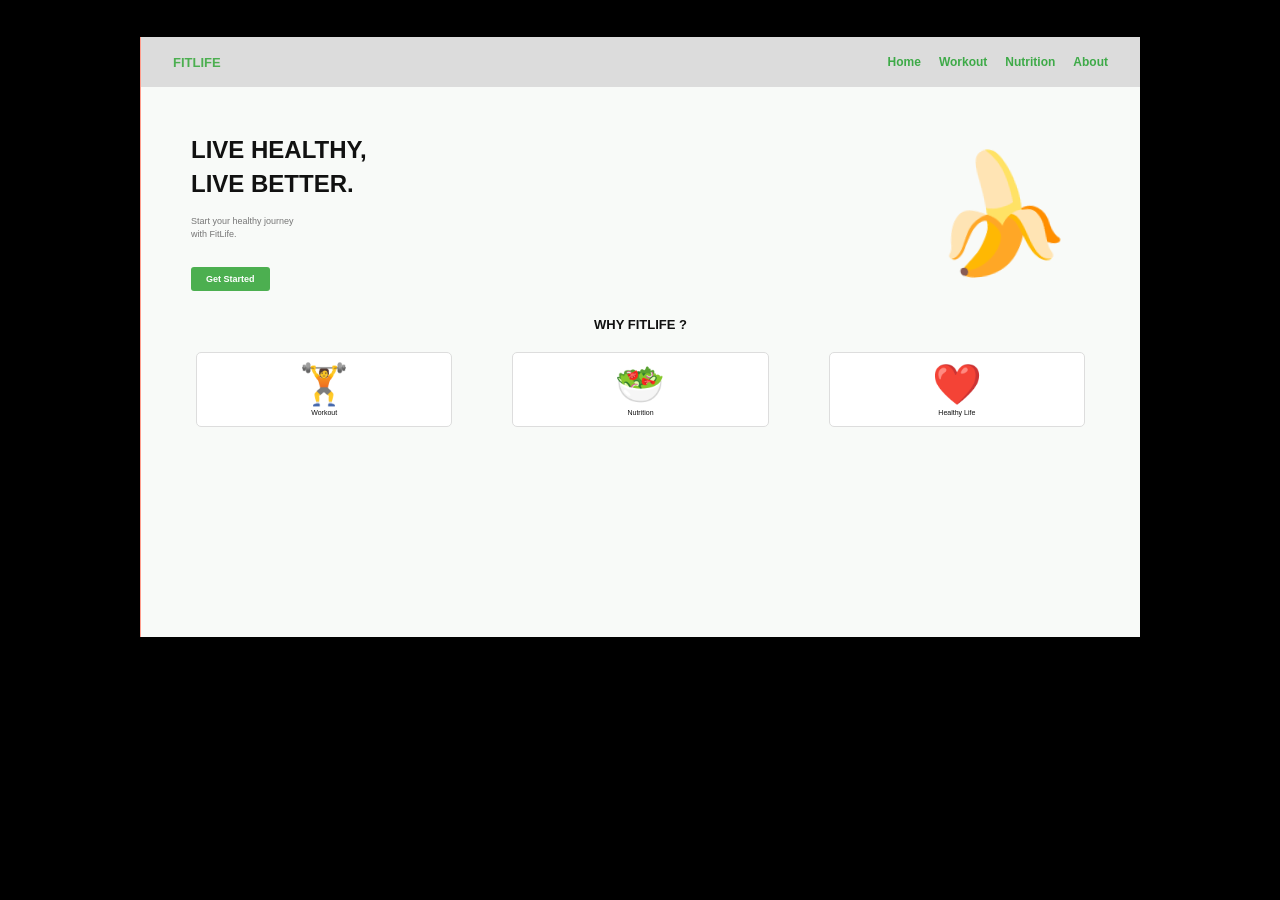
<file: TUGAS-PRAKTIKUM-BAB2/index.html>
<!DOCTYPE html>
<html lang="id">
<head>
    <meta charset="UTF-8">
    <meta name="viewport" content="width=device-width, initial-scale=1.0">
    <title>FitLife - Home</title>
    <link rel="stylesheet" href="style.css">
</head>
<body>

    <div class="page">

        <header class="navbar">
            <div class="logo">FITLIFE</div>

            <nav>
                <a href="index.html">Home</a>
                <a href="dashboard.html">Workout</a>
                <a href="dashboard.html">Nutrition</a>
                <a href="#about">About</a>
            </nav>
        </header>

        <section class="hero">

            <div class="hero-content">
                <h1>
                    LIVE HEALTHY,<br>
                    LIVE BETTER.
                </h1>

                <p>
                    Start your healthy journey<br>
                    with FitLife.
                </p>

                <a href="login.html" class="button">
                    Get Started
                </a>
            </div>

            <div class="banana">
                🍌
            </div>

        </section>

        <section class="why">

            <h2>WHY FITLIFE ?</h2>

            <div class="features">

                <div class="feature">
                    <div class="feature-image">
                        🏋️
                    </div>
                    <h3>Workout</h3>
                </div>

                <div class="feature">
                    <div class="feature-image">
                        🥗
                    </div>
                    <h3>Nutrition</h3>
                </div>

                <div class="feature">
                    <div class="feature-image">
                        ❤️
                    </div>
                    <h3>Healthy Life</h3>
                </div>

            </div>

        </section>

    </div>

</body>
</html>
</file>
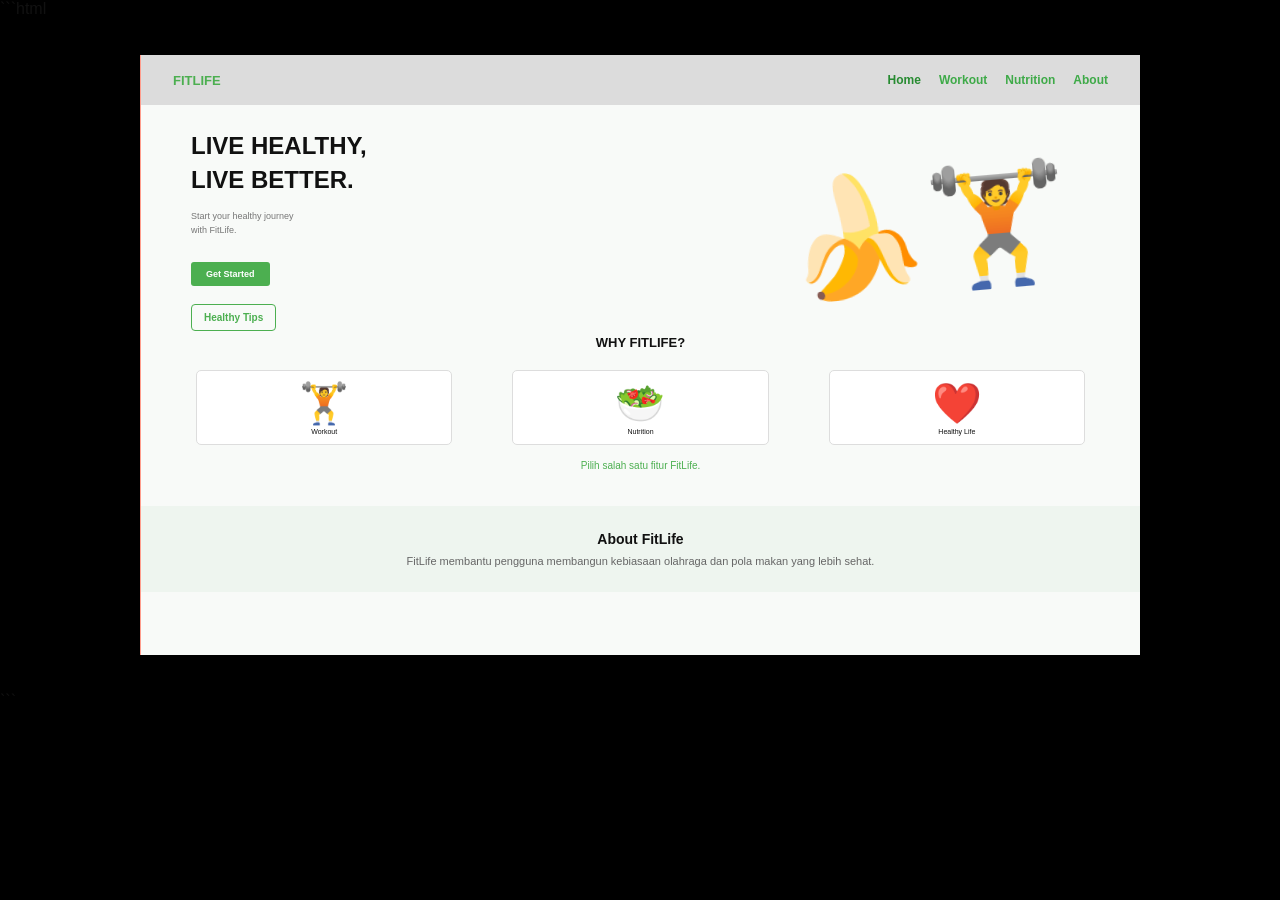
<file: TUGAS-PRAKTIKUM-BAB3/index.html>
```html
<!DOCTYPE html>
<html lang="id">
<head>
    <meta charset="UTF-8">
    <meta name="viewport" content="width=device-width, initial-scale=1.0">
    <title>FitLife - Home</title>
    <link rel="stylesheet" href="style.css">
</head>
<body>

    <div class="page">

        <header class="navbar">
            <div class="logo">FITLIFE</div>

            <nav>
                <a href="#home" class="nav-link active">Home</a>
                <a href="#workout" class="nav-link">Workout</a>
                <a href="#nutrition" class="nav-link">Nutrition</a>
                <a href="#about" class="nav-link">About</a>
            </nav>
        </header>

        <section class="hero" id="home">
            <div class="hero-content">
                <h1>
                    LIVE HEALTHY,<br>
                    LIVE BETTER.
                </h1>

                <p>
                    Start your healthy journey<br>
                    with FitLife.
                </p>

                <a href="login.html" class="button" id="getStarted">
                    Get Started
                </a>

                <br><br>

                <button class="tips-button" id="tipsButton">
                    Healthy Tips
                </button>

                <p id="tipsText" hidden>
                    Minum air yang cukup, makan makanan bergizi,
                    dan berolahraga secara teratur.
                </p>
            </div>

            <div class="banana">🍌🏋️</div>
        </section>

        <section class="why">
            <h2>WHY FITLIFE?</h2>

            <div class="features">

                <button class="feature" data-feature="Workout" id="workout">
                    <div class="feature-image">🏋️</div>
                    <h3>Workout</h3>
                </button>

                <button class="feature" data-feature="Nutrition" id="nutrition">
                    <div class="feature-image">🥗</div>
                    <h3>Nutrition</h3>
                </button>

                <button class="feature" data-feature="Healthy Life">
                    <div class="feature-image">❤️</div>
                    <h3>Healthy Life</h3>
                </button>

            </div>

            <p id="featureInfo">
                Pilih salah satu fitur FitLife.
            </p>
        </section>

        <section class="about" id="about">
            <h2>About FitLife</h2>
            <p>
                FitLife membantu pengguna membangun kebiasaan
                olahraga dan pola makan yang lebih sehat.
            </p>
        </section>

    </div>

    <div id="toast" class="toast" role="status" aria-live="polite"></div>

    <script src="landing.js"></script>
</body>
</html>
```
</file>
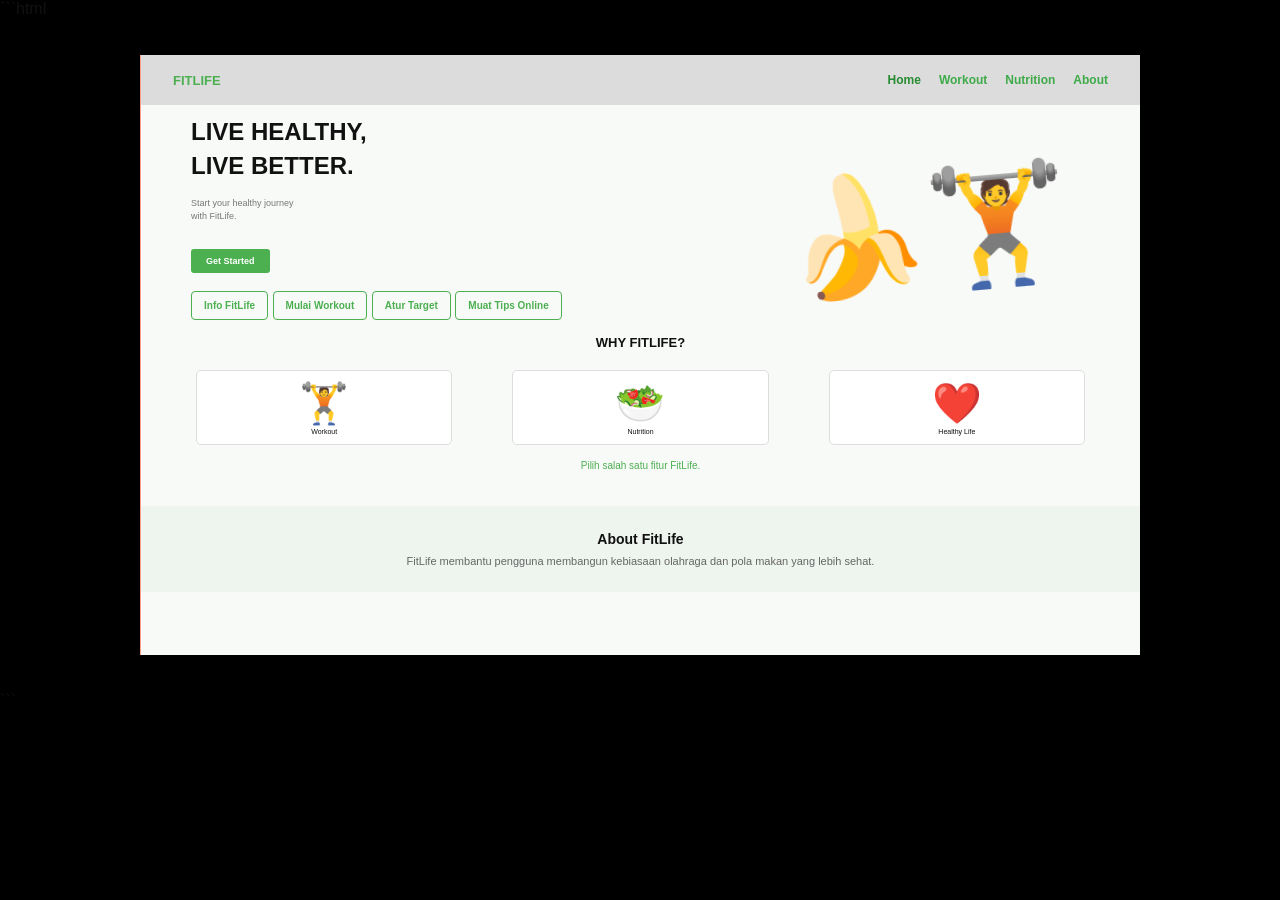
<file: TUGAS-PRAKTIKUM-BAB4/index.html>
```html
<!DOCTYPE html>
<html lang="id">
<head>
    <meta charset="UTF-8">
    <meta name="viewport" content="width=device-width, initial-scale=1.0">
    <title>FitLife - Home</title>
    <link rel="stylesheet" href="style.css">
</head>
<body>

    <div class="page">

        <header class="navbar">
            <div class="logo">FITLIFE</div>

            <nav>
                <a href="#home" class="nav-link active">Home</a>
                <a href="#workout" class="nav-link">Workout</a>
                <a href="#nutrition" class="nav-link">Nutrition</a>
                <a href="#about" class="nav-link">About</a>
            </nav>
        </header>

        <section class="hero" id="home">
            <div class="hero-content">
                <h1>
                    LIVE HEALTHY,<br>
                    LIVE BETTER.
                </h1>

                <p>
                    Start your healthy journey<br>
                    with FitLife.
                </p>

                <a href="login.html" class="button" id="getStarted">
                    Get Started
                </a>

                <br><br>

                
<div class="popup-actions">
    <button class="tips-button" id="infoButton">
        Info FitLife
    </button>

    <button class="tips-button" id="confirmButton">
        Mulai Workout
    </button>

    <button class="tips-button" id="promptButton">
        Atur Target
    </button>

    <button class="tips-button" id="fetchButton">
        Muat Tips Online
    </button>
</div>

<p id="targetInfo"></p>
<p id="onlineTips"></p>

                <p id="tipsText" hidden>
                    Minum air yang cukup, makan makanan bergizi,
                    dan berolahraga secara teratur.
                </p>
            </div>

            <div class="banana">🍌🏋️</div>
        </section>

        <section class="why">
            <h2>WHY FITLIFE?</h2>

            <div class="features">

                <button class="feature" data-feature="Workout" id="workout">
                    <div class="feature-image">🏋️</div>
                    <h3>Workout</h3>
                </button>

                <button class="feature" data-feature="Nutrition" id="nutrition">
                    <div class="feature-image">🥗</div>
                    <h3>Nutrition</h3>
                </button>

                <button class="feature" data-feature="Healthy Life">
                    <div class="feature-image">❤️</div>
                    <h3>Healthy Life</h3>
                </button>

            </div>

            <p id="featureInfo">
                Pilih salah satu fitur FitLife.
            </p>
        </section>

        <section class="about" id="about">
            <h2>About FitLife</h2>
            <p>
                FitLife membantu pengguna membangun kebiasaan
                olahraga dan pola makan yang lebih sehat.
            </p>
        </section>

    </div>

    <div id="toast" class="toast" role="status" aria-live="polite"></div>

    <script src="landing.js"></script>
</body>
</html>
```
</file>
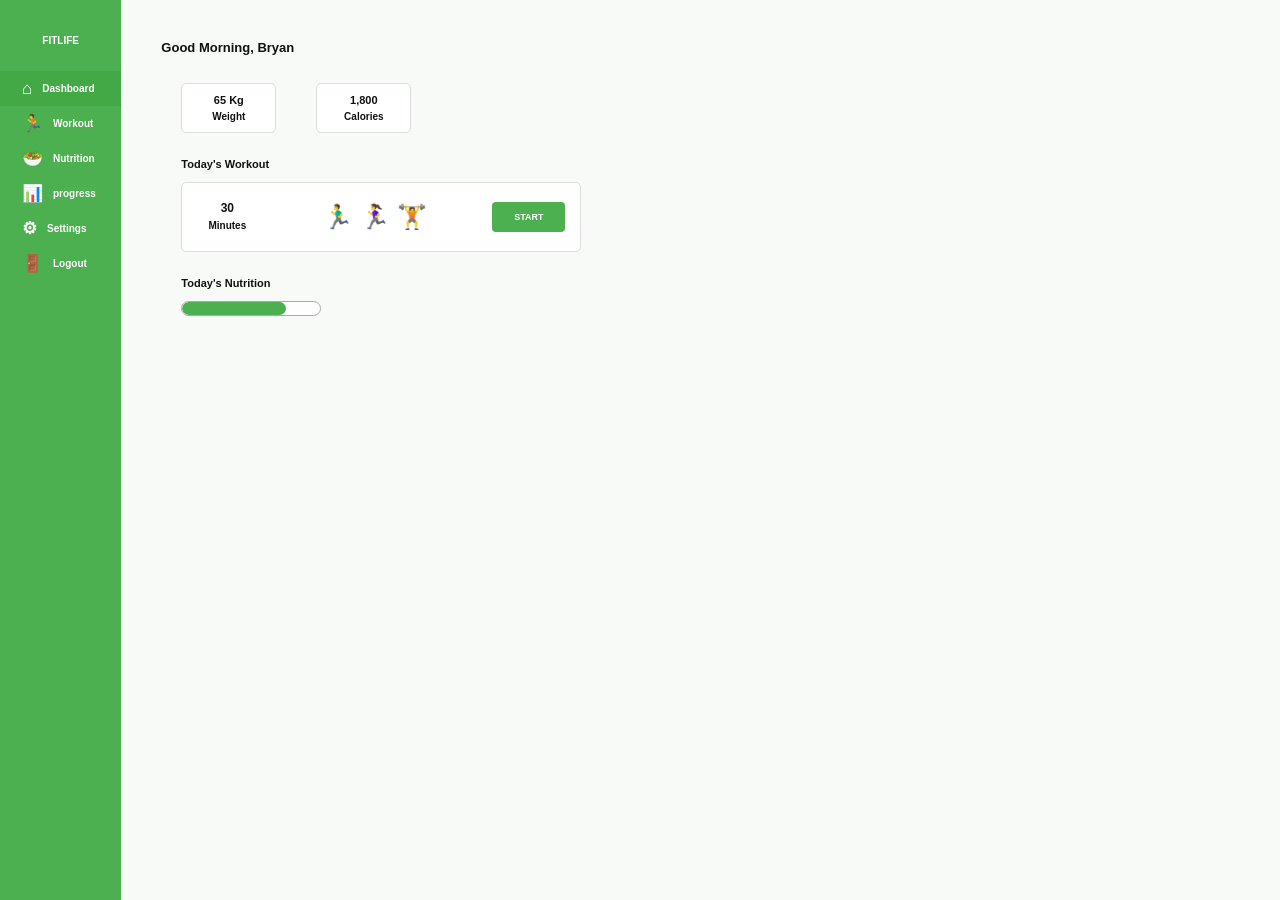
<file: TUGAS-PRAKTIKUM-BAB2/dashboard.html>
<!DOCTYPE html>
<html lang="id">
<head>
    <meta charset="UTF-8">
    <meta name="viewport" content="width=device-width, initial-scale=1.0">
    <title>FitLife - Dashboard</title>
    <link rel="stylesheet" href="style.css">
</head>
<body>

<div class="dashboard">

    <!-- SIDEBAR -->

    <aside class="sidebar">

        <div class="dashboard-logo">
            FITLIFE
        </div>

        <a href="#" class="menu active">
            <span>⌂</span>
            Dashboard
        </a>

        <a href="#" class="menu">
            <span>🏃</span>
            Workout
        </a>

        <a href="#" class="menu">
            <span>🥗</span>
            Nutrition
        </a>

        <a href="#" class="menu">
            <span>📊</span>
            progress
        </a>

        <a href="#" class="menu">
            <span>⚙</span>
            Settings
        </a>

        <a href="index.html" class="menu">
            <span>🚪</span>
            Logout
        </a>

    </aside>


    <!-- CONTENT -->

    <main class="dashboard-content">

        <h1>
            Good Morning, Bryan
        </h1>


        <!-- STATISTIC -->

        <div class="stats">

            <div class="stat-card">
                <strong>65 Kg</strong>
                <span>Weight</span>
            </div>

            <div class="stat-card">
                <strong>1,800</strong>
                <span>Calories</span>
            </div>

        </div>


        <!-- WORKOUT -->

        <section class="dashboard-section">

            <h2>Today's Workout</h2>

            <div class="workout-card">

                <div class="workout-time">
                    <strong>30</strong>
                    <span>Minutes</span>
                </div>

                <div class="workout-image">
                    🏃‍♂️ 🏃‍♀️ 🏋️
                </div>

                <button class="start-button">
                    START
                </button>

            </div>

        </section>


        <!-- NUTRITION -->

        <section class="dashboard-section">

            <h2>Today's Nutrition</h2>

            <div class="nutrition-bar">

                <div class="nutrition-progress"></div>

            </div>

        </section>

    </main>

</div>

</body>
</html>
</file>
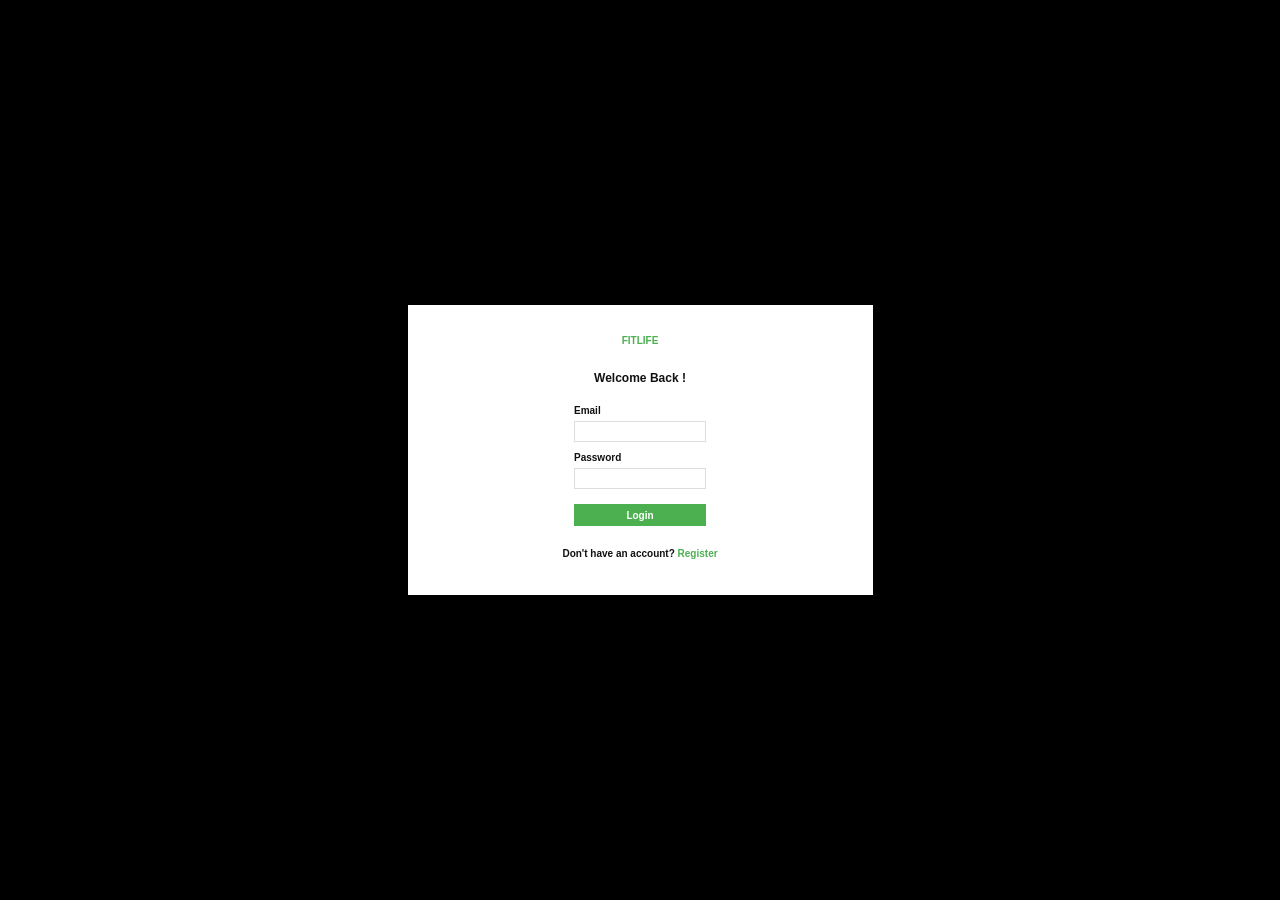
<file: TUGAS-PRAKTIKUM-BAB2/login.html>
<!DOCTYPE html>
<html lang="id">
<head>
    <meta charset="UTF-8">
    <meta name="viewport" content="width=device-width, initial-scale=1.0">
    <title>FitLife - Login</title>
    <link rel="stylesheet" href="style.css">
</head>
<body>

    <div class="auth-page">

        <div class="login-box">

            <div class="auth-logo">
                FITLIFE
            </div>

            <h2>Welcome Back !</h2>

            <form>

                <label>Email</label>
                <input type="email">

                <label>Password</label>
                <input type="password">

                <button type="submit" class="auth-button">
                    Login
                </button>

            </form>

            <p class="account-text">
                Don't have an account?
                <a href="register.html">Register</a>
            </p>

        </div>

    </div>

</body>
</html>
</file>
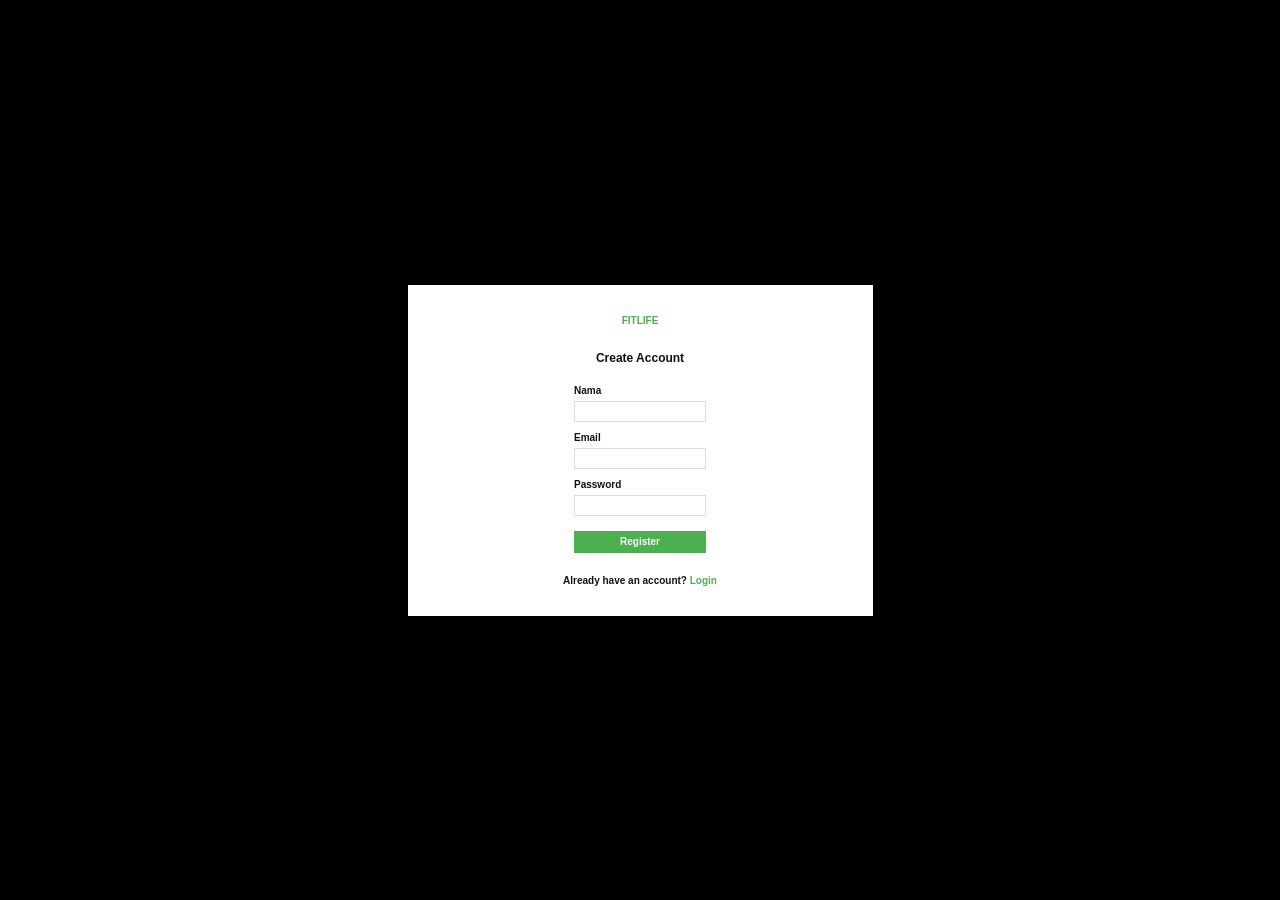
<file: TUGAS-PRAKTIKUM-BAB2/register.html>
<!DOCTYPE html>
<html lang="id">
<head>
    <meta charset="UTF-8">
    <meta name="viewport" content="width=device-width, initial-scale=1.0">
    <title>FitLife - Registrasi</title>
    <link rel="stylesheet" href="style.css">
</head>
<body>

    <div class="auth-page">

        <div class="register-box">

            <div class="auth-logo">
                FITLIFE
            </div>

            <h2>Create Account</h2>

            <form>

                <label>Nama</label>
                <input type="text">

                <label>Email</label>
                <input type="email">

                <label>Password</label>
                <input type="password">

                <button type="submit" class="auth-button">
                    Register
                </button>

            </form>

            <p class="account-text">
                Already have an account?
                <a href="login.html">Login</a>
            </p>

        </div>

    </div>

</body>
</html>
</file>
<file: TUGAS-PRAKTIKUM-BAB2/style.css>
* {
    margin: 0;
    padding: 0;
    box-sizing: border-box;
}

body {
    font-family: Arial, Helvetica, sans-serif;
    background: #000;
    color: #111;
}

a {
    text-decoration: none;
}


/* =========================
   HOME
========================= */

.page {
    width: 80%;
    max-width: 1000px;
    min-height: 600px;
    margin: 37px auto;
    background: #f8faf8;
    border-left: 1px solid #ff9d8d;
}


/* NAVBAR */

.navbar {
    height: 50px;
    background: #dcdcdc;

    display: flex;
    align-items: center;
    justify-content: space-between;

    padding: 0 32px;
}

.logo {
    color: #4caf50;
    font-size: 13px;
    font-weight: bold;
}

.navbar nav {
    display: flex;
    gap: 18px;
}

.navbar nav a {
    color: #3eaa48;
    font-size: 12px;
    font-weight: bold;
}

.navbar nav a:hover {
    color: #278b31;
}


/* HERO */

.hero {
    height: 230px;

    display: flex;
    align-items: center;
    justify-content: space-between;

    padding: 30px 70px 10px 50px;
}

.hero-content h1 {
    font-size: 24px;
    line-height: 1.4;
}

.hero-content p {
    font-size: 9px;
    color: #777;
    line-height: 1.5;
    margin-top: 14px;
    margin-bottom: 25px;
}

.button {
    display: inline-block;

    background: #4caf50;
    color: white;

    padding: 7px 15px;

    border-radius: 3px;

    font-size: 9px;
    font-weight: bold;
}

.button:hover {
    background: #3d9f45;
}


/* BANANA */

.banana {
    font-size: 115px;
    transform: rotate(-5deg);
}


/* WHY FITLIFE */

.why {
    padding: 0 55px 35px;
}

.why h2 {
    text-align: center;
    font-size: 13px;
    margin-bottom: 20px;
}

.features {
    display: grid;
    grid-template-columns: repeat(3, 1fr);
    gap: 60px;
}

.feature {
    height: 75px;

    background: white;

    border: 1px solid #ddd;
    border-radius: 5px;

    text-align: center;

    padding: 8px;
}

.feature-image {
    font-size: 40px;
    height: 48px;
}

.feature h3 {
    font-size: 7px;
    font-weight: normal;
}


/* =========================
   LOGIN & REGISTER
========================= */

.auth-page {
    min-height: 100vh;

    display: flex;
    justify-content: center;
    align-items: center;

    background: #000;
}

.login-box,
.register-box {
    width: 465px;
    min-height: 290px;

    background: #fff;

    text-align: center;

    padding: 30px 0;
}

.register-box {
    min-height: 307px;
}

.auth-logo {
    color: #4caf50;
    font-size: 10px;
    font-weight: bold;

    margin-bottom: 25px;
}

.login-box h2,
.register-box h2 {
    font-size: 12px;
    margin-bottom: 20px;
}


/* FORM */

.login-box form,
.register-box form {
    width: 132px;
    margin: auto;

    text-align: left;
}

.login-box label,
.register-box label {
    display: block;

    font-size: 10px;
    font-weight: bold;

    margin-bottom: 5px;
}

.login-box input,
.register-box input {
    width: 132px;
    height: 21px;

    border: 1px solid #ddd;

    margin-bottom: 10px;

    outline: none;
}

.login-box input:focus,
.register-box input:focus {
    border-color: #4caf50;
}


/* BUTTON LOGIN REGISTER */

.auth-button {
    width: 132px;
    height: 22px;

    border: none;

    background: #4caf50;
    color: white;

    font-size: 10px;
    font-weight: bold;

    cursor: pointer;

    margin-top: 5px;
}

.auth-button:hover {
    background: #3d9f45;
}


/* ACCOUNT TEXT */

.account-text {
    font-size: 10px;
    font-weight: bold;

    margin-top: 22px;
}

.account-text a {
    color: #4caf50;
}


/* =========================
   DASHBOARD
========================= */

.dashboard {
    min-height: 100vh;

    display: flex;

    background: #000;
}


/* SIDEBAR */

.sidebar {
    width: 135px;
    min-height: 100vh;

    background: #4caf50;

    padding-top: 35px;
}

.dashboard-logo {
    text-align: center;

    color: white;

    font-size: 10px;
    font-weight: bold;

    margin-bottom: 25px;
}

.menu {
    height: 35px;

    display: flex;
    align-items: center;

    gap: 10px;

    padding-left: 22px;

    color: white;

    font-size: 10px;
    font-weight: bold;
}

.menu span {
    font-size: 17px;
}

.menu:hover,
.menu.active {
    background: #43a947;
}


/* DASHBOARD CONTENT */

.dashboard-content {
    width: 100%;

    min-height: 100vh;

    background: #f8faf8;

    padding: 40px;
}

.dashboard-content h1 {
    font-size: 13px;

    margin-bottom: 28px;
}


/* STAT */

.stats {
    display: flex;

    gap: 40px;

    margin-left: 20px;

    margin-bottom: 25px;
}

.stat-card {
    width: 95px;
    height: 50px;

    background: white;

    border: 1px solid #ddd;
    border-radius: 5px;

    text-align: center;

    padding-top: 10px;
}

.stat-card strong {
    display: block;

    font-size: 11px;
}

.stat-card span {
    font-size: 10px;
    font-weight: bold;
}


/* DASHBOARD SECTION */

.dashboard-section {
    margin-left: 20px;

    margin-bottom: 25px;
}

.dashboard-section h2 {
    font-size: 11px;

    margin-bottom: 12px;
}


/* WORKOUT CARD */

.workout-card {
    width: 400px;
    height: 70px;

    display: flex;
    align-items: center;
    justify-content: space-between;

    background: white;

    border: 1px solid #ddd;

    border-radius: 5px;

    padding: 10px 15px;
}

.workout-time {
    width: 60px;

    text-align: center;
}

.workout-time strong {
    display: block;
    font-size: 12px;
}

.workout-time span {
    font-size: 10px;
    font-weight: bold;
}

.workout-image {
    font-size: 24px;
}

.start-button {
    width: 73px;
    height: 30px;

    background: #4caf50;

    color: white;

    border: none;

    border-radius: 4px;

    font-size: 9px;
    font-weight: bold;

    cursor: pointer;
}

.start-button:hover {
    background: #3d9f45;
}


/* NUTRITION */

.nutrition-bar {
    width: 140px;
    height: 15px;

    background: white;

    border: 1px solid #aaa;

    border-radius: 10px;

    overflow: hidden;
}

.nutrition-progress {
    width: 75%;
    height: 100%;

    background: #4caf50;

    border-radius: 10px;
}


/* =========================
   RESPONSIVE
========================= */

@media screen and (max-width: 700px) {

    .page {
        width: 95%;
        margin: 20px auto;
    }

    .navbar {
        padding: 0 15px;
    }

    .navbar nav {
        gap: 8px;
    }

    .navbar nav a {
        font-size: 9px;
    }

    .hero {
        height: auto;

        padding: 35px 25px;

        flex-direction: column;

        text-align: center;
    }

    .hero-content h1 {
        font-size: 22px;
    }

    .banana {
        font-size: 80px;
    }

    .features {
        grid-template-columns: 1fr;

        gap: 15px;
    }

    .why {
        padding: 20px;
    }

    .login-box,
    .register-box {
        width: 90%;
    }

    .sidebar {
        width: 65px;
    }

    .dashboard-logo {
        font-size: 8px;
    }

    .menu {
        padding-left: 18px;
    }

    .menu {
        font-size: 0;
    }

    .menu span {
        font-size: 18px;
    }

    .dashboard-content {
        padding: 25px 15px;
    }

    .stats {
        margin-left: 0;
    }

    .dashboard-section {
        margin-left: 0;
    }

    .workout-card {
        width: 100%;
    }

}
</file>
<file: TUGAS-PRAKTIKUM-BAB3/style.css>
* {
    margin: 0;
    padding: 0;
    box-sizing: border-box;
}

body {
    font-family: Arial, Helvetica, sans-serif;
    background: #000;
    color: #111;
}

a {
    text-decoration: none;
}


/* =========================
   HOME
========================= */

.page {
    width: 80%;
    max-width: 1000px;
    min-height: 600px;
    margin: 37px auto;
    background: #f8faf8;
    border-left: 1px solid #ff9d8d;
}


/* NAVBAR */

.navbar {
    height: 50px;
    background: #dcdcdc;

    display: flex;
    align-items: center;
    justify-content: space-between;

    padding: 0 32px;
}

.logo {
    color: #4caf50;
    font-size: 13px;
    font-weight: bold;
}

.navbar nav {
    display: flex;
    gap: 18px;
}

.navbar nav a {
    color: #3eaa48;
    font-size: 12px;
    font-weight: bold;
}

.navbar nav a:hover {
    color: #278b31;
}


/* HERO */

.hero {
    height: 230px;

    display: flex;
    align-items: center;
    justify-content: space-between;

    padding: 30px 70px 10px 50px;
}

.hero-content h1 {
    font-size: 24px;
    line-height: 1.4;
}

.hero-content p {
    font-size: 9px;
    color: #777;
    line-height: 1.5;
    margin-top: 14px;
    margin-bottom: 25px;
}

.button {
    display: inline-block;

    background: #4caf50;
    color: white;

    padding: 7px 15px;

    border-radius: 3px;

    font-size: 9px;
    font-weight: bold;
}

.button:hover {
    background: #3d9f45;
}


/* BANANA */

.banana {
    font-size: 115px;
    transform: rotate(-5deg);
}


/* WHY FITLIFE */

.why {
    padding: 0 55px 35px;
}

.why h2 {
    text-align: center;
    font-size: 13px;
    margin-bottom: 20px;
}

.features {
    display: grid;
    grid-template-columns: repeat(3, 1fr);
    gap: 60px;
}

.feature {
    height: 75px;

    background: white;

    border: 1px solid #ddd;
    border-radius: 5px;

    text-align: center;

    padding: 8px;
}

.feature-image {
    font-size: 40px;
    height: 48px;
}

.feature h3 {
    font-size: 7px;
    font-weight: normal;
}


/* =========================
   LOGIN & REGISTER
========================= */

.auth-page {
    min-height: 100vh;

    display: flex;
    justify-content: center;
    align-items: center;

    background: #000;
}

.login-box,
.register-box {
    width: 465px;
    min-height: 290px;

    background: #fff;

    text-align: center;

    padding: 30px 0;
}

.register-box {
    min-height: 307px;
}

.auth-logo {
    color: #4caf50;
    font-size: 10px;
    font-weight: bold;

    margin-bottom: 25px;
}

.login-box h2,
.register-box h2 {
    font-size: 12px;
    margin-bottom: 20px;
}


/* FORM */

.login-box form,
.register-box form {
    width: 132px;
    margin: auto;

    text-align: left;
}

.login-box label,
.register-box label {
    display: block;

    font-size: 10px;
    font-weight: bold;

    margin-bottom: 5px;
}

.login-box input,
.register-box input {
    width: 132px;
    height: 21px;

    border: 1px solid #ddd;

    margin-bottom: 10px;

    outline: none;
}

.login-box input:focus,
.register-box input:focus {
    border-color: #4caf50;
}


/* BUTTON LOGIN REGISTER */

.auth-button {
    width: 132px;
    height: 22px;

    border: none;

    background: #4caf50;
    color: white;

    font-size: 10px;
    font-weight: bold;

    cursor: pointer;

    margin-top: 5px;
}

.auth-button:hover {
    background: #3d9f45;
}


/* ACCOUNT TEXT */

.account-text {
    font-size: 10px;
    font-weight: bold;

    margin-top: 22px;
}

.account-text a {
    color: #4caf50;
}


/* =========================
   DASHBOARD
========================= */

.dashboard {
    min-height: 100vh;

    display: flex;

    background: #000;
}


/* SIDEBAR */

.sidebar {
    width: 135px;
    min-height: 100vh;

    background: #4caf50;

    padding-top: 35px;
}

.dashboard-logo {
    text-align: center;

    color: white;

    font-size: 10px;
    font-weight: bold;

    margin-bottom: 25px;
}

.menu {
    height: 35px;

    display: flex;
    align-items: center;

    gap: 10px;

    padding-left: 22px;

    color: white;

    font-size: 10px;
    font-weight: bold;
}

.menu span {
    font-size: 17px;
}

.menu:hover,
.menu.active {
    background: #43a947;
}


/* DASHBOARD CONTENT */

.dashboard-content {
    width: 100%;

    min-height: 100vh;

    background: #f8faf8;

    padding: 40px;
}

.dashboard-content h1 {
    font-size: 13px;

    margin-bottom: 28px;
}


/* STAT */

.stats {
    display: flex;

    gap: 40px;

    margin-left: 20px;

    margin-bottom: 25px;
}

.stat-card {
    width: 95px;
    height: 50px;

    background: white;

    border: 1px solid #ddd;
    border-radius: 5px;

    text-align: center;

    padding-top: 10px;
}

.stat-card strong {
    display: block;

    font-size: 11px;
}

.stat-card span {
    font-size: 10px;
    font-weight: bold;
}


/* DASHBOARD SECTION */

.dashboard-section {
    margin-left: 20px;

    margin-bottom: 25px;
}

.dashboard-section h2 {
    font-size: 11px;

    margin-bottom: 12px;
}


/* WORKOUT CARD */

.workout-card {
    width: 400px;
    height: 70px;

    display: flex;
    align-items: center;
    justify-content: space-between;

    background: white;

    border: 1px solid #ddd;

    border-radius: 5px;

    padding: 10px 15px;
}

.workout-time {
    width: 60px;

    text-align: center;
}

.workout-time strong {
    display: block;
    font-size: 12px;
}

.workout-time span {
    font-size: 10px;
    font-weight: bold;
}

.workout-image {
    font-size: 24px;
}

.start-button {
    width: 73px;
    height: 30px;

    background: #4caf50;

    color: white;

    border: none;

    border-radius: 4px;

    font-size: 9px;
    font-weight: bold;

    cursor: pointer;
}

.start-button:hover {
    background: #3d9f45;
}


/* NUTRITION */

.nutrition-bar {
    width: 140px;
    height: 15px;

    background: white;

    border: 1px solid #aaa;

    border-radius: 10px;

    overflow: hidden;
}

.nutrition-progress {
    width: 75%;
    height: 100%;

    background: #4caf50;

    border-radius: 10px;
}


/* =========================
   RESPONSIVE
========================= */

@media screen and (max-width: 700px) {

    .page {
        width: 95%;
        margin: 20px auto;
    }

    .navbar {
        padding: 0 15px;
    }

    .navbar nav {
        gap: 8px;
    }

    .navbar nav a {
        font-size: 9px;
    }

    .hero {
        height: auto;

        padding: 35px 25px;

        flex-direction: column;

        text-align: center;
    }

    .hero-content h1 {
        font-size: 22px;
    }

    .banana {
        font-size: 80px;
    }

    .features {
        grid-template-columns: 1fr;

        gap: 15px;
    }

    .why {
        padding: 20px;
    }

    .login-box,
    .register-box {
        width: 90%;
    }

    .sidebar {
        width: 65px;
    }

    .dashboard-logo {
        font-size: 8px;
    }

    .menu {
        padding-left: 18px;
    }

    .menu {
        font-size: 0;
    }

    .menu span {
        font-size: 18px;
    }

    .dashboard-content {
        padding: 25px 15px;
    }

    .stats {
        margin-left: 0;
    }

    .dashboard-section {
        margin-left: 0;
    }

    .workout-card {
        width: 100%;
    }

}

```css
/* DOM DAN TOAST FITLIFE */

html {
    scroll-behavior: smooth;
}

.nav-link {
    transition: color 0.3s;
}

.nav-link.active {
    color: #278b31;
}

.feature {
    font-family: Arial, Helvetica, sans-serif;
    color: #111;
    cursor: pointer;
    transition: 0.3s;
}

.feature:hover,
.feature.selected {
    border-color: #4caf50;
    transform: translateY(-3px);
}

#featureInfo {
    font-size: 10px;
    text-align: center;
    margin-top: 15px;
    color: #4caf50;
}

.tips-button {
    background: transparent;
    border: 1px solid #4caf50;
    color: #4caf50;
    padding: 7px 12px;
    border-radius: 4px;
    cursor: pointer;
    font-size: 10px;
    font-weight: bold;
}

.tips-button:hover {
    background: #4caf50;
    color: white;
}

#tipsText {
    max-width: 250px;
    padding: 10px;
    background: #e8f5e9;
    color: #267d30;
    border-radius: 5px;
    font-size: 10px;
    margin-top: 10px;
}

.about {
    padding: 25px;
    text-align: center;
    background: #eef5ef;
}

.about h2 {
    font-size: 14px;
    margin-bottom: 8px;
}

.about p {
    font-size: 11px;
    color: #666;
}

.toast {
    position: fixed;
    bottom: 25px;
    left: 50%;
    transform: translate(-50%, 20px);
    background: #333;
    color: white;
    padding: 12px 20px;
    border-radius: 5px;
    font-size: 12px;
    opacity: 0;
    visibility: hidden;
    transition: 0.3s;
    z-index: 999;
    text-align: center;
    max-width: 90%;
}

.toast.show {
    opacity: 1;
    visibility: visible;
    transform: translate(-50%, 0);
}

@media screen and (max-width: 700px) {
    .feature {
        width: 100%;
    }

    .about {
        padding: 20px;
    }
}
```
</file>
<file: TUGAS-PRAKTIKUM-BAB4/style.css>
* {
    margin: 0;
    padding: 0;
    box-sizing: border-box;
}

body {
    font-family: Arial, Helvetica, sans-serif;
    background: #000;
    color: #111;
}

a {
    text-decoration: none;
}


/* =========================
   HOME
========================= */

.page {
    width: 80%;
    max-width: 1000px;
    min-height: 600px;
    margin: 37px auto;
    background: #f8faf8;
    border-left: 1px solid #ff9d8d;
}


/* NAVBAR */

.navbar {
    height: 50px;
    background: #dcdcdc;

    display: flex;
    align-items: center;
    justify-content: space-between;

    padding: 0 32px;
}

.logo {
    color: #4caf50;
    font-size: 13px;
    font-weight: bold;
}

.navbar nav {
    display: flex;
    gap: 18px;
}

.navbar nav a {
    color: #3eaa48;
    font-size: 12px;
    font-weight: bold;
}

.navbar nav a:hover {
    color: #278b31;
}


/* HERO */

.hero {
    height: 230px;

    display: flex;
    align-items: center;
    justify-content: space-between;

    padding: 30px 70px 10px 50px;
}

.hero-content h1 {
    font-size: 24px;
    line-height: 1.4;
}

.hero-content p {
    font-size: 9px;
    color: #777;
    line-height: 1.5;
    margin-top: 14px;
    margin-bottom: 25px;
}

.button {
    display: inline-block;

    background: #4caf50;
    color: white;

    padding: 7px 15px;

    border-radius: 3px;

    font-size: 9px;
    font-weight: bold;
}

.button:hover {
    background: #3d9f45;
}


/* BANANA */

.banana {
    font-size: 115px;
    transform: rotate(-5deg);
}


/* WHY FITLIFE */

.why {
    padding: 0 55px 35px;
}

.why h2 {
    text-align: center;
    font-size: 13px;
    margin-bottom: 20px;
}

.features {
    display: grid;
    grid-template-columns: repeat(3, 1fr);
    gap: 60px;
}

.feature {
    height: 75px;

    background: white;

    border: 1px solid #ddd;
    border-radius: 5px;

    text-align: center;

    padding: 8px;
}

.feature-image {
    font-size: 40px;
    height: 48px;
}

.feature h3 {
    font-size: 7px;
    font-weight: normal;
}


/* =========================
   LOGIN & REGISTER
========================= */

.auth-page {
    min-height: 100vh;

    display: flex;
    justify-content: center;
    align-items: center;

    background: #000;
}

.login-box,
.register-box {
    width: 465px;
    min-height: 290px;

    background: #fff;

    text-align: center;

    padding: 30px 0;
}

.register-box {
    min-height: 307px;
}

.auth-logo {
    color: #4caf50;
    font-size: 10px;
    font-weight: bold;

    margin-bottom: 25px;
}

.login-box h2,
.register-box h2 {
    font-size: 12px;
    margin-bottom: 20px;
}


/* FORM */

.login-box form,
.register-box form {
    width: 132px;
    margin: auto;

    text-align: left;
}

.login-box label,
.register-box label {
    display: block;

    font-size: 10px;
    font-weight: bold;

    margin-bottom: 5px;
}

.login-box input,
.register-box input {
    width: 132px;
    height: 21px;

    border: 1px solid #ddd;

    margin-bottom: 10px;

    outline: none;
}

.login-box input:focus,
.register-box input:focus {
    border-color: #4caf50;
}


/* BUTTON LOGIN REGISTER */

.auth-button {
    width: 132px;
    height: 22px;

    border: none;

    background: #4caf50;
    color: white;

    font-size: 10px;
    font-weight: bold;

    cursor: pointer;

    margin-top: 5px;
}

.auth-button:hover {
    background: #3d9f45;
}


/* ACCOUNT TEXT */

.account-text {
    font-size: 10px;
    font-weight: bold;

    margin-top: 22px;
}

.account-text a {
    color: #4caf50;
}


/* =========================
   DASHBOARD
========================= */

.dashboard {
    min-height: 100vh;

    display: flex;

    background: #000;
}


/* SIDEBAR */

.sidebar {
    width: 135px;
    min-height: 100vh;

    background: #4caf50;

    padding-top: 35px;
}

.dashboard-logo {
    text-align: center;

    color: white;

    font-size: 10px;
    font-weight: bold;

    margin-bottom: 25px;
}

.menu {
    height: 35px;

    display: flex;
    align-items: center;

    gap: 10px;

    padding-left: 22px;

    color: white;

    font-size: 10px;
    font-weight: bold;
}

.menu span {
    font-size: 17px;
}

.menu:hover,
.menu.active {
    background: #43a947;
}


/* DASHBOARD CONTENT */

.dashboard-content {
    width: 100%;

    min-height: 100vh;

    background: #f8faf8;

    padding: 40px;
}

.dashboard-content h1 {
    font-size: 13px;

    margin-bottom: 28px;
}


/* STAT */

.stats {
    display: flex;

    gap: 40px;

    margin-left: 20px;

    margin-bottom: 25px;
}

.stat-card {
    width: 95px;
    height: 50px;

    background: white;

    border: 1px solid #ddd;
    border-radius: 5px;

    text-align: center;

    padding-top: 10px;
}

.stat-card strong {
    display: block;

    font-size: 11px;
}

.stat-card span {
    font-size: 10px;
    font-weight: bold;
}


/* DASHBOARD SECTION */

.dashboard-section {
    margin-left: 20px;

    margin-bottom: 25px;
}

.dashboard-section h2 {
    font-size: 11px;

    margin-bottom: 12px;
}


/* WORKOUT CARD */

.workout-card {
    width: 400px;
    height: 70px;

    display: flex;
    align-items: center;
    justify-content: space-between;

    background: white;

    border: 1px solid #ddd;

    border-radius: 5px;

    padding: 10px 15px;
}

.workout-time {
    width: 60px;

    text-align: center;
}

.workout-time strong {
    display: block;
    font-size: 12px;
}

.workout-time span {
    font-size: 10px;
    font-weight: bold;
}

.workout-image {
    font-size: 24px;
}

.start-button {
    width: 73px;
    height: 30px;

    background: #4caf50;

    color: white;

    border: none;

    border-radius: 4px;

    font-size: 9px;
    font-weight: bold;

    cursor: pointer;
}

.start-button:hover {
    background: #3d9f45;
}


/* NUTRITION */

.nutrition-bar {
    width: 140px;
    height: 15px;

    background: white;

    border: 1px solid #aaa;

    border-radius: 10px;

    overflow: hidden;
}

.nutrition-progress {
    width: 75%;
    height: 100%;

    background: #4caf50;

    border-radius: 10px;
}


/* =========================
   RESPONSIVE
========================= */

@media screen and (max-width: 700px) {

    .page {
        width: 95%;
        margin: 20px auto;
    }

    .navbar {
        padding: 0 15px;
    }

    .navbar nav {
        gap: 8px;
    }

    .navbar nav a {
        font-size: 9px;
    }

    .hero {
        height: auto;

        padding: 35px 25px;

        flex-direction: column;

        text-align: center;
    }

    .hero-content h1 {
        font-size: 22px;
    }

    .banana {
        font-size: 80px;
    }

    .features {
        grid-template-columns: 1fr;

        gap: 15px;
    }

    .why {
        padding: 20px;
    }

    .login-box,
    .register-box {
        width: 90%;
    }

    .sidebar {
        width: 65px;
    }

    .dashboard-logo {
        font-size: 8px;
    }

    .menu {
        padding-left: 18px;
    }

    .menu {
        font-size: 0;
    }

    .menu span {
        font-size: 18px;
    }

    .dashboard-content {
        padding: 25px 15px;
    }

    .stats {
        margin-left: 0;
    }

    .dashboard-section {
        margin-left: 0;
    }

    .workout-card {
        width: 100%;
    }

}

```css
/* DOM DAN TOAST FITLIFE */

html {
    scroll-behavior: smooth;
}

.nav-link {
    transition: color 0.3s;
}

.nav-link.active {
    color: #278b31;
}

.feature {
    font-family: Arial, Helvetica, sans-serif;
    color: #111;
    cursor: pointer;
    transition: 0.3s;
}

.feature:hover,
.feature.selected {
    border-color: #4caf50;
    transform: translateY(-3px);
}

#featureInfo {
    font-size: 10px;
    text-align: center;
    margin-top: 15px;
    color: #4caf50;
}

.tips-button {
    background: transparent;
    border: 1px solid #4caf50;
    color: #4caf50;
    padding: 7px 12px;
    border-radius: 4px;
    cursor: pointer;
    font-size: 10px;
    font-weight: bold;
}

.tips-button:hover {
    background: #4caf50;
    color: white;
}

#tipsText {
    max-width: 250px;
    padding: 10px;
    background: #e8f5e9;
    color: #267d30;
    border-radius: 5px;
    font-size: 10px;
    margin-top: 10px;
}

.about {
    padding: 25px;
    text-align: center;
    background: #eef5ef;
}

.about h2 {
    font-size: 14px;
    margin-bottom: 8px;
}

.about p {
    font-size: 11px;
    color: #666;
}

.toast {
    position: fixed;
    bottom: 25px;
    left: 50%;
    transform: translate(-50%, 20px);
    background: #333;
    color: white;
    padding: 12px 20px;
    border-radius: 5px;
    font-size: 12px;
    opacity: 0;
    visibility: hidden;
    transition: 0.3s;
    z-index: 999;
    text-align: center;
    max-width: 90%;
}

.toast.show {
    opacity: 1;
    visibility: visible;
    transform: translate(-50%, 0);
}

@media screen and (max-width: 700px) {
    .feature {
        width: 100%;
    }

    .about {
        padding: 20px;
    }
}
```


/* Tombol Pop-Up FitLife */
.popup-actions {
    display: flex;
    justify-content: center;
    flex-wrap: wrap;
    gap: 8px;
    margin-top: 15px;
}

.popup-actions .tips-button {
    font-size: 10px;
    padding: 8px 12px;
}

#targetInfo,
#onlineTips {
    text-align: center;
    font-size: 11px;
    color: #4caf50;
    margin-top: 10px;
    overflow-wrap: anywhere;
}
</file>
